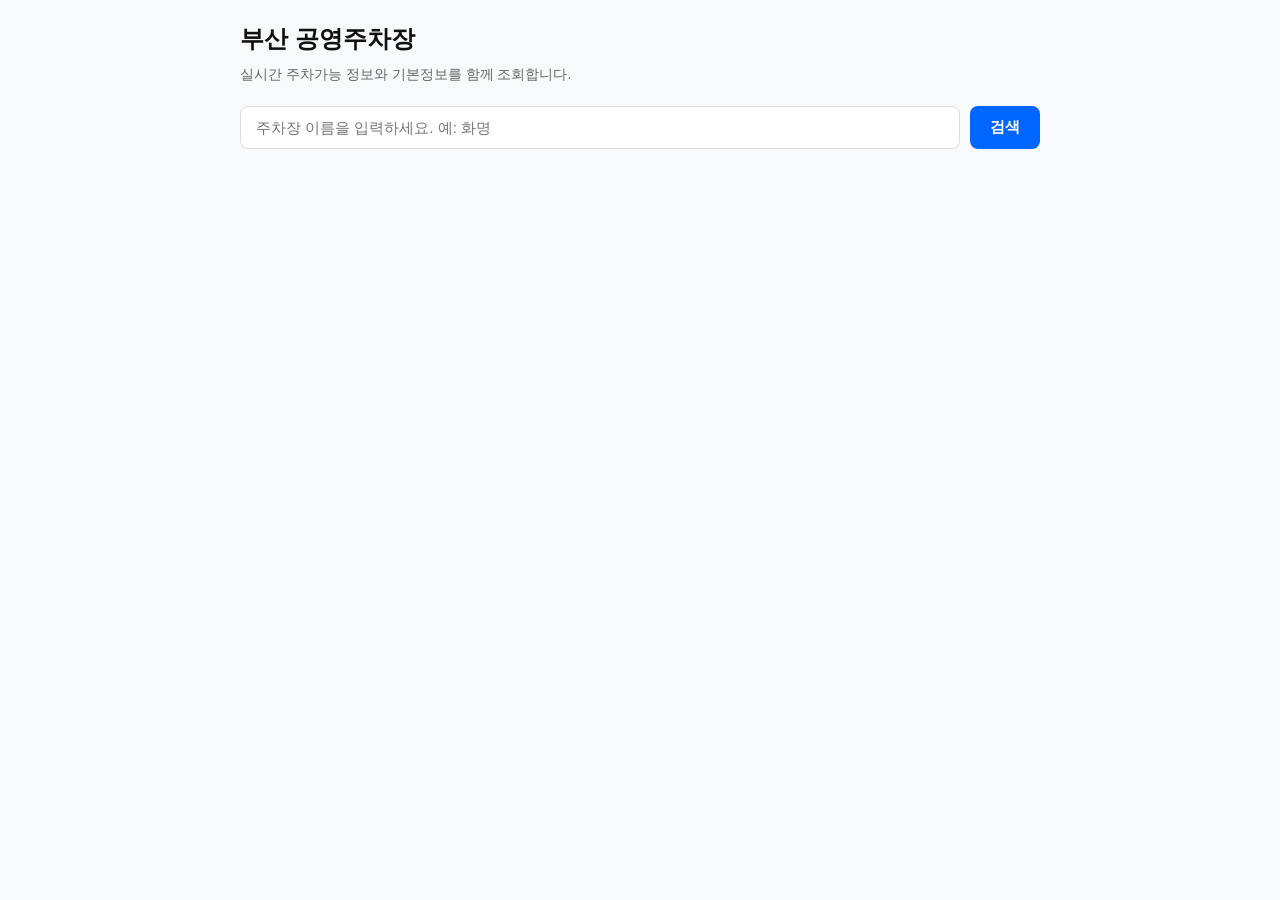
<file: public/index.html>
<!DOCTYPE html>
<html lang="ko">
<head>
    <meta charset="UTF-8">
    <meta name="viewport" content="width=device-width, initial-scale=1.0">
    <title>부산 공영주차장 조회</title>
   <link rel="stylesheet" href="./css/style.css">
</head>
<body>
    <div class="container">
        <h1>부산 공영주차장</h1>
        <p>실시간 주차가능 정보와 기본정보를 함께 조회합니다.</p>
        
        <div class="search-box">
            <input type="text" id="searchInput" placeholder="주차장 이름을 입력하세요. 예: 화명">
            <button id="searchBtn">검색</button>
        </div>
        
        <div id="resultCount"></div>
        <div id="results" class="results-container"></div>
    </div>
    <script type="module" src="./js/app.js"></script>
</body>
</html>
</file>
<file: public/css/style.css>
* {
    box-sizing: border-box;
    margin: 0;
    padding: 0;
}

body {
    font-family: 'Apple SD Gothic Neo', 'Malgun Gothic', sans-serif;
    background-color: #f8f9fa;
    color: #333;
    line-height: 1.6;
    padding: 20px;
}

.container {
    max-width: 800px;
    margin: 0 auto;
}

h1 {
    font-size: 24px;
    font-weight: 700;
    margin-bottom: 5px;
    color: #111;
}

p {
    color: #666;
    margin-bottom: 20px;
    font-size: 14px;
}

.search-box {
    display: flex;
    gap: 10px;
    margin-bottom: 20px;
}

input[type="text"] {
    flex: 1;
    padding: 12px 15px;
    font-size: 15px;
    border: 1px solid #ddd;
    border-radius: 8px;
    outline: none;
    transition: border-color 0.2s;
}

input[type="text"]:focus {
    border-color: #0066ff;
}

button {
    padding: 0 20px;
    background-color: #0066ff;
    color: white;
    border: none;
    border-radius: 8px;
    font-size: 15px;
    font-weight: 600;
    cursor: pointer;
    transition: background-color 0.2s;
}

button:hover {
    background-color: #0052cc;
}

.results-container {
    display: flex;
    flex-direction: column;
    gap: 15px;
}

.card {
    background: white;
    padding: 20px;
    border-radius: 12px;
    box-shadow: 0 2px 8px rgba(0, 0, 0, 0.05);
    border: 1px solid #eaeaea;
}

.card h2 {
    font-size: 18px;
    font-weight: 600;
    margin-bottom: 8px;
    color: #222;
}

.available {
    font-size: 15px;
    font-weight: 600;
    color: #0066ff;
    margin-bottom: 15px;
}

.info-grid {
    display: grid;
    grid-template-columns: repeat(2, 1fr);
    gap: 10px 15px;
    font-size: 13px;
    border-top: 1px solid #f0f0f0;
    padding-top: 12px;
}

.info-item label {
    display: block;
    color: #888;
    font-size: 11px;
    margin-bottom: 2px;
}

.info-item span {
    color: #333;
    font-weight: 500;
}

.update-time {
    margin-top: 15px;
    font-size: 11px;
    color: #aaa;
    text-align: right;
    border-top: 1px dashed #f0f0f0;
    padding-top: 8px;
}

@media (max-width: 600px) {
    .info-grid {
        grid-template-columns: 1fr;
    }
}
</file>
